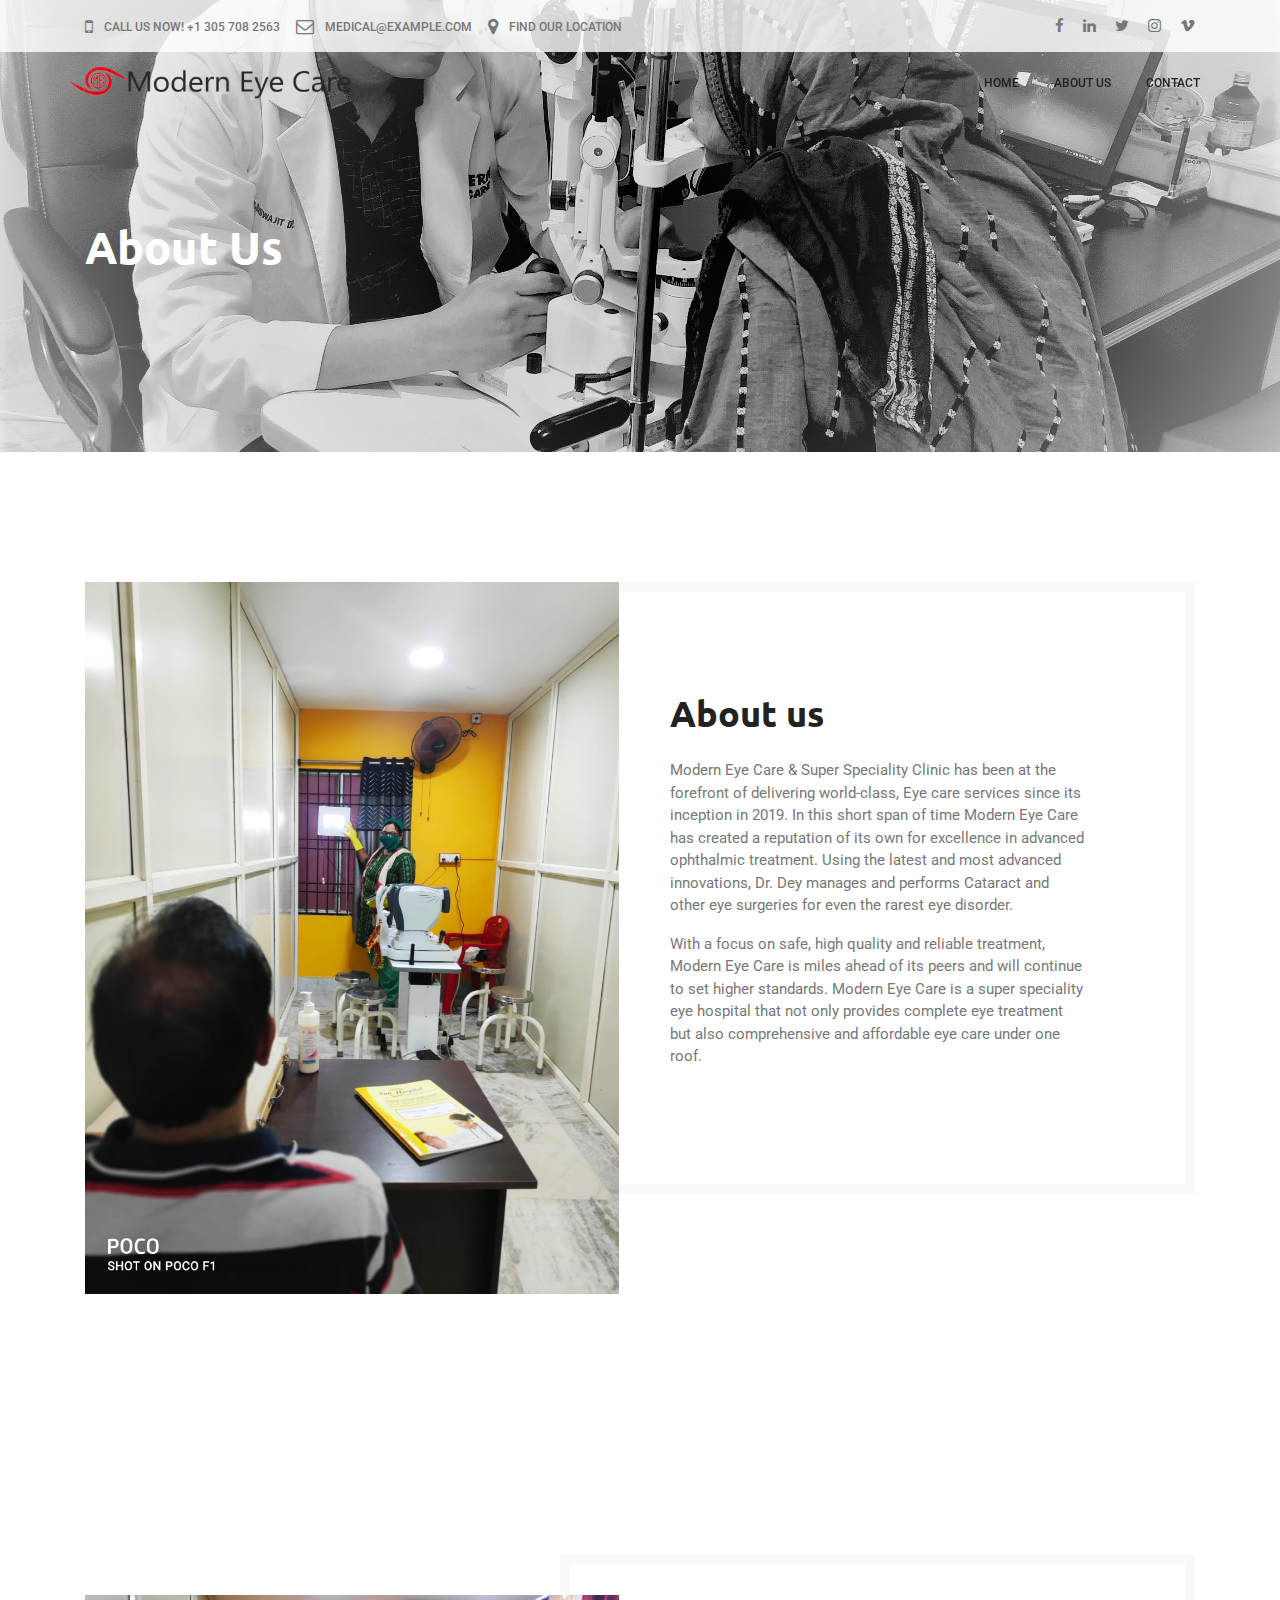
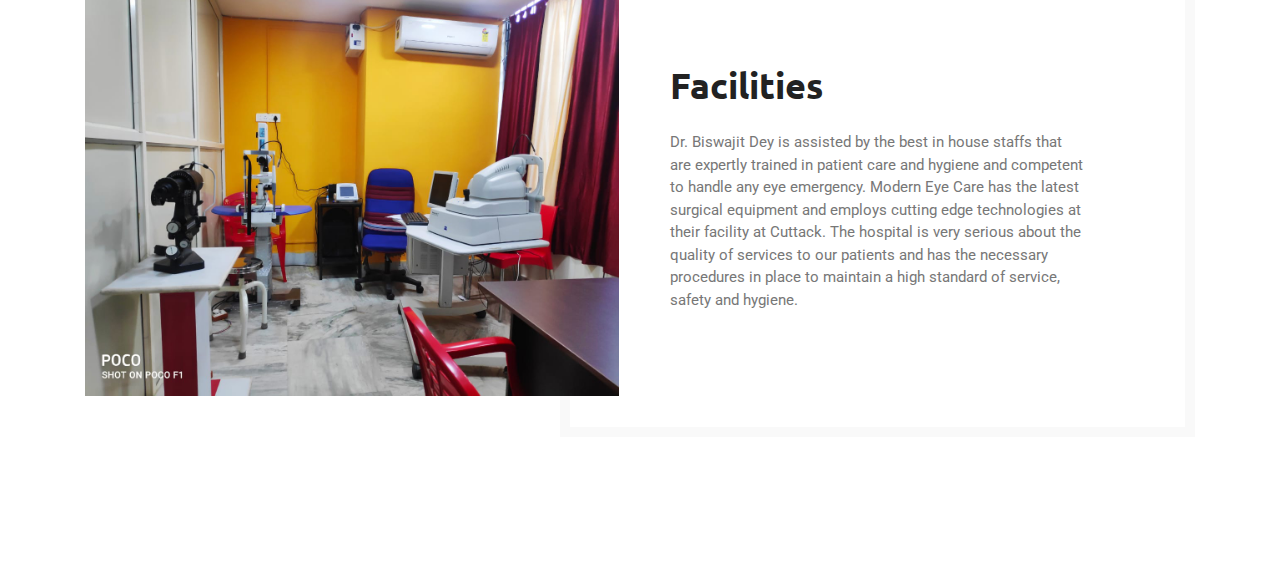
<file: about.html>
<!DOCTYPE html>
<html lang="en">
<head>
    <!-- Required Meta Tags -->
    <meta charset="UTF-8">
    <meta name="viewport" content="width=device-width, initial-scale=1.0">
    <meta http-equiv="X-UA-Compatible" content="ie=edge">

    <!-- Page Title -->
    <title>Modern Eye Care</title>

    <!-- Favicon -->
    <link rel="shortcut icon" href="assets/images/logo/logoFavicon.png" type="image/x-icon">

    <!-- CSS Files -->
    <link rel="stylesheet" href="assets/css/animate-3.7.0.css">
    <link rel="stylesheet" href="assets/css/font-awesome-4.7.0.min.css">
    <link rel="stylesheet" href="assets/css/bootstrap-4.1.3.min.css">
    <link rel="stylesheet" href="assets/css/owl-carousel.min.css">
    <link rel="stylesheet" href="assets/css/jquery.datetimepicker.min.css">
    <link rel="stylesheet" href="assets/css/linearicons.css">
    <link rel="stylesheet" href="assets/css/style.css">
</head>
<body>
    <!-- Preloader Starts -->
    <div class="preloader">
        <div class="spinner"></div>
    </div>
    <!-- Preloader End -->

    <!-- Header Area Starts -->
    <header class="header-area">
        <div class="header-top">
            <div class="container">
                <div class="row">
                    <div class="col-lg-9 d-md-flex">
                        <h6 class="mr-3"><span class="mr-2"><i class="fa fa-mobile"></i></span> call us now! +1 305 708 2563</h6>
                        <h6 class="mr-3"><span class="mr-2"><i class="fa fa-envelope-o"></i></span> medical@example.com</h6>
                        <h6><span class="mr-2"><i class="fa fa-map-marker"></i></span> Find our Location</h6>
                    </div>
                    <div class="col-lg-3">
                        <div class="social-links">
                            <ul>
                                <li><a href="#"><i class="fa fa-facebook"></i></a></li>
                                <li><a href="#"><i class="fa fa-linkedin"></i></a></li>
                                <li><a href="#"><i class="fa fa-twitter"></i></a></li>
                                <li><a href="#"><i class="fa fa-instagram"></i></a></li>
                                <li><a href="#"><i class="fa fa-vimeo"></i></a></li>
                            </ul>
                        </div>
                    </div>
                </div>
            </div>
        </div>
        <div id="header" id="home">
            <div class="container">
                <div class="row align-items-center justify-content-between d-flex">
                <div id="logo">
                  <a href="index.html"><img src="assets/images/logo/logoF.png" alt="" title="" width="282" height="42"/></a>
                </div>
                <nav id="nav-menu-container">
                    <ul class="nav-menu">
                        <li class="menu-active"><a href="index.html">Home</a></li>
                        <!-- <li><a href="departments.html">departments</a></li> -->
                        <!-- <li><a href="doctors.html">doctors</a></li> -->
                        <li><a href="about.html">about us</a>

                        </li>
                        <!-- <li class="menu-has-children"><a href="">blog</a> -->
                            <ul>
                                <li><a href="blog-home.html">blog home</a></li>
                                <li><a href="blog-details.html">blog details</a></li>
                            </ul>
                        </li>
                        <li><a href="#contact">Contact</a></li>
                    </ul>
                </nav><!-- #nav-menu-container -->
                </div>
            </div>
        </div>
    </header>
    <!-- Header Area End -->

    <!-- Banner Area Starts -->
    <section class="banner-area other-page">
        <div class="container">
            <div class="row">
                <div class="col-lg-12">
                    <h1 style="color:white">About Us</h1>
                    <!-- <a href="index.html">Home</a> <span>|</span> <a href="about.html">About Us</a> -->
                </div>
            </div>
        </div>
    </section>
    <!-- Banner Area End -->

    <!-- Welcome Area Starts -->
    <section class="welcome-area section-padding">
        <div class="container">
            <div class="row">
                <div class="col-lg-5 align-self-center">
                    <div class="welcome-img">
                        <img src="assets/images/x.jpeg" alt="">
                    </div>
                </div>
                <div class="col-lg-7">
                    <div class="welcome-text mt-5 mt-lg-0">
                        <h2>About us</h2>
                        <p class="pt-3">Modern Eye Care & Super Speciality Clinic has been at the forefront of delivering world-class, Eye care services since its inception in 2019. In this short span of time Modern Eye Care has created a reputation of its own for excellence in advanced ophthalmic treatment. Using the latest and most advanced innovations, Dr. Dey manages and performs Cataract and other eye surgeries for even the rarest eye disorder. </p>
                        <p> With a focus on safe, high quality and reliable treatment, Modern Eye Care is miles ahead of its peers and will continue to set higher standards. Modern Eye Care is a super speciality eye hospital that not only provides complete eye treatment but also comprehensive and affordable eye care under one roof.</p>
                    </div>
                </div>
            </div>
        </div>
    </section>
    <section class="welcome-area section-padding">
        <div class="container">
            <div class="row">
                <div class="col-lg-5 align-self-center">
                    <div class="welcome-img">
                        <img src="assets/images/f.jpeg" alt="">
                    </div>
                </div>
                <div class="col-lg-7">
                    <div class="welcome-text mt-5 mt-lg-0">
                        <h2>Facilities</h2>
                        <p class="pt-3">Dr. Biswajit Dey is assisted by the best in house staffs that are expertly trained in patient care and hygiene and competent to handle any eye emergency. Modern Eye Care has the latest surgical equipment and employs cutting edge technologies at their facility at Cuttack. The hospital is very serious about the quality of services to our patients and has the necessary procedures in place to maintain a high standard of service, safety and hygiene.</p>
                    </div>
                </div>
            </div>
        </div>
    </section>
    <!-- Welcome Area End -->

    <!-- Patient Area Starts -->

    <!-- Patient Area Starts -->

    <!-- Footer Area Starts -->

    <!-- Footer Area End -->


    <!-- Javascript -->
    <script src="assets/js/vendor/jquery-2.2.4.min.js"></script>
	<script src="assets/js/vendor/bootstrap-4.1.3.min.js"></script>
    <script src="assets/js/vendor/wow.min.js"></script>
    <script src="assets/js/vendor/owl-carousel.min.js"></script>
    <script src="assets/js/vendor/jquery.datetimepicker.full.min.js"></script>
    <script src="assets/js/vendor/jquery.nice-select.min.js"></script>
    <script src="assets/js/vendor/superfish.min.js"></script>
    <script src="assets/js/main.js"></script>


</body>
</html>
</file>
<file: assets/css/linearicons.css>
@font-face {
	font-family: 'Linearicons-Free';
	src:url('../fonts/Linearicons-Free.eot?w118d');
	src:url('../fonts/Linearicons-Free.eot?#iefixw118d') format('embedded-opentype'),
		url('../fonts/Linearicons-Free.woff2?w118d') format('woff2'),
		url('../fonts/Linearicons-Free.woff?w118d') format('woff'),
		url('../fonts/Linearicons-Free.ttf?w118d') format('truetype'),
		url('../fonts/Linearicons-Free.svg?w118d#Linearicons-Free') format('svg');
	font-weight: normal;
	font-style: normal;
}

.lnr {
	font-family: 'Linearicons-Free';
	speak: none;
	font-style: normal;
	font-weight: normal;
	font-variant: normal;
	text-transform: none;
	line-height: 1;

	/* Better Font Rendering =========== */
	-webkit-font-smoothing: antialiased;
	-moz-osx-font-smoothing: grayscale;
}

.lnr-home:before {
	content: "\e800";
}
.lnr-apartment:before {
	content: "\e801";
}
.lnr-pencil:before {
	content: "\e802";
}
.lnr-magic-wand:before {
	content: "\e803";
}
.lnr-drop:before {
	content: "\e804";
}
.lnr-lighter:before {
	content: "\e805";
}
.lnr-poop:before {
	content: "\e806";
}
.lnr-sun:before {
	content: "\e807";
}
.lnr-moon:before {
	content: "\e808";
}
.lnr-cloud:before {
	content: "\e809";
}
.lnr-cloud-upload:before {
	content: "\e80a";
}
.lnr-cloud-download:before {
	content: "\e80b";
}
.lnr-cloud-sync:before {
	content: "\e80c";
}
.lnr-cloud-check:before {
	content: "\e80d";
}
.lnr-database:before {
	content: "\e80e";
}
.lnr-lock:before {
	content: "\e80f";
}
.lnr-cog:before {
	content: "\e810";
}
.lnr-trash:before {
	content: "\e811";
}
.lnr-dice:before {
	content: "\e812";
}
.lnr-heart:before {
	content: "\e813";
}
.lnr-star:before {
	content: "\e814";
}
.lnr-star-half:before {
	content: "\e815";
}
.lnr-star-empty:before {
	content: "\e816";
}
.lnr-flag:before {
	content: "\e817";
}
.lnr-envelope:before {
	content: "\e818";
}
.lnr-paperclip:before {
	content: "\e819";
}
.lnr-inbox:before {
	content: "\e81a";
}
.lnr-eye:before {
	content: "\e81b";
}
.lnr-printer:before {
	content: "\e81c";
}
.lnr-file-empty:before {
	content: "\e81d";
}
.lnr-file-add:before {
	content: "\e81e";
}
.lnr-enter:before {
	content: "\e81f";
}
.lnr-exit:before {
	content: "\e820";
}
.lnr-graduation-hat:before {
	content: "\e821";
}
.lnr-license:before {
	content: "\e822";
}
.lnr-music-note:before {
	content: "\e823";
}
.lnr-film-play:before {
	content: "\e824";
}
.lnr-camera-video:before {
	content: "\e825";
}
.lnr-camera:before {
	content: "\e826";
}
.lnr-picture:before {
	content: "\e827";
}
.lnr-book:before {
	content: "\e828";
}
.lnr-bookmark:before {
	content: "\e829";
}
.lnr-user:before {
	content: "\e82a";
}
.lnr-users:before {
	content: "\e82b";
}
.lnr-shirt:before {
	content: "\e82c";
}
.lnr-store:before {
	content: "\e82d";
}
.lnr-cart:before {
	content: "\e82e";
}
.lnr-tag:before {
	content: "\e82f";
}
.lnr-phone-handset:before {
	content: "\e830";
}
.lnr-phone:before {
	content: "\e831";
}
.lnr-pushpin:before {
	content: "\e832";
}
.lnr-map-marker:before {
	content: "\e833";
}
.lnr-map:before {
	content: "\e834";
}
.lnr-location:before {
	content: "\e835";
}
.lnr-calendar-full:before {
	content: "\e836";
}
.lnr-keyboard:before {
	content: "\e837";
}
.lnr-spell-check:before {
	content: "\e838";
}
.lnr-screen:before {
	content: "\e839";
}
.lnr-smartphone:before {
	content: "\e83a";
}
.lnr-tablet:before {
	content: "\e83b";
}
.lnr-laptop:before {
	content: "\e83c";
}
.lnr-laptop-phone:before {
	content: "\e83d";
}
.lnr-power-switch:before {
	content: "\e83e";
}
.lnr-bubble:before {
	content: "\e83f";
}
.lnr-heart-pulse:before {
	content: "\e840";
}
.lnr-construction:before {
	content: "\e841";
}
.lnr-pie-chart:before {
	content: "\e842";
}
.lnr-chart-bars:before {
	content: "\e843";
}
.lnr-gift:before {
	content: "\e844";
}
.lnr-diamond:before {
	content: "\e845";
}
.lnr-linearicons:before {
	content: "\e846";
}
.lnr-dinner:before {
	content: "\e847";
}
.lnr-coffee-cup:before {
	content: "\e848";
}
.lnr-leaf:before {
	content: "\e849";
}
.lnr-paw:before {
	content: "\e84a";
}
.lnr-rocket:before {
	content: "\e84b";
}
.lnr-briefcase:before {
	content: "\e84c";
}
.lnr-bus:before {
	content: "\e84d";
}
.lnr-car:before {
	content: "\e84e";
}
.lnr-train:before {
	content: "\e84f";
}
.lnr-bicycle:before {
	content: "\e850";
}
.lnr-wheelchair:before {
	content: "\e851";
}
.lnr-select:before {
	content: "\e852";
}
.lnr-earth:before {
	content: "\e853";
}
.lnr-smile:before {
	content: "\e854";
}
.lnr-sad:before {
	content: "\e855";
}
.lnr-neutral:before {
	content: "\e856";
}
.lnr-mustache:before {
	content: "\e857";
}
.lnr-alarm:before {
	content: "\e858";
}
.lnr-bullhorn:before {
	content: "\e859";
}
.lnr-volume-high:before {
	content: "\e85a";
}
.lnr-volume-medium:before {
	content: "\e85b";
}
.lnr-volume-low:before {
	content: "\e85c";
}
.lnr-volume:before {
	content: "\e85d";
}
.lnr-mic:before {
	content: "\e85e";
}
.lnr-hourglass:before {
	content: "\e85f";
}
.lnr-undo:before {
	content: "\e860";
}
.lnr-redo:before {
	content: "\e861";
}
.lnr-sync:before {
	content: "\e862";
}
.lnr-history:before {
	content: "\e863";
}
.lnr-clock:before {
	content: "\e864";
}
.lnr-download:before {
	content: "\e865";
}
.lnr-upload:before {
	content: "\e866";
}
.lnr-enter-down:before {
	content: "\e867";
}
.lnr-exit-up:before {
	content: "\e868";
}
.lnr-bug:before {
	content: "\e869";
}
.lnr-code:before {
	content: "\e86a";
}
.lnr-link:before {
	content: "\e86b";
}
.lnr-unlink:before {
	content: "\e86c";
}
.lnr-thumbs-up:before {
	content: "\e86d";
}
.lnr-thumbs-down:before {
	content: "\e86e";
}
.lnr-magnifier:before {
	content: "\e86f";
}
.lnr-cross:before {
	content: "\e870";
}
.lnr-menu:before {
	content: "\e871";
}
.lnr-list:before {
	content: "\e872";
}
.lnr-chevron-up:before {
	content: "\e873";
}
.lnr-chevron-down:before {
	content: "\e874";
}
.lnr-chevron-left:before {
	content: "\e875";
}
.lnr-chevron-right:before {
	content: "\e876";
}
.lnr-arrow-up:before {
	content: "\e877";
}
.lnr-arrow-down:before {
	content: "\e878";
}
.lnr-arrow-left:before {
	content: "\e879";
}
.lnr-arrow-right:before {
	content: "\e87a";
}
.lnr-move:before {
	content: "\e87b";
}
.lnr-warning:before {
	content: "\e87c";
}
.lnr-question-circle:before {
	content: "\e87d";
}
.lnr-menu-circle:before {
	content: "\e87e";
}
.lnr-checkmark-circle:before {
	content: "\e87f";
}
.lnr-cross-circle:before {
	content: "\e880";
}
.lnr-plus-circle:before {
	content: "\e881";
}
.lnr-circle-minus:before {
	content: "\e882";
}
.lnr-arrow-up-circle:before {
	content: "\e883";
}
.lnr-arrow-down-circle:before {
	content: "\e884";
}
.lnr-arrow-left-circle:before {
	content: "\e885";
}
.lnr-arrow-right-circle:before {
	content: "\e886";
}
.lnr-chevron-up-circle:before {
	content: "\e887";
}
.lnr-chevron-down-circle:before {
	content: "\e888";
}
.lnr-chevron-left-circle:before {
	content: "\e889";
}
.lnr-chevron-right-circle:before {
	content: "\e88a";
}
.lnr-crop:before {
	content: "\e88b";
}
.lnr-frame-expand:before {
	content: "\e88c";
}
.lnr-frame-contract:before {
	content: "\e88d";
}
.lnr-layers:before {
	content: "\e88e";
}
.lnr-funnel:before {
	content: "\e88f";
}
.lnr-text-format:before {
	content: "\e890";
}
.lnr-text-format-remove:before {
	content: "\e891";
}
.lnr-text-size:before {
	content: "\e892";
}
.lnr-bold:before {
	content: "\e893";
}
.lnr-italic:before {
	content: "\e894";
}
.lnr-underline:before {
	content: "\e895";
}
.lnr-strikethrough:before {
	content: "\e896";
}
.lnr-highlight:before {
	content: "\e897";
}
.lnr-text-align-left:before {
	content: "\e898";
}
.lnr-text-align-center:before {
	content: "\e899";
}
.lnr-text-align-right:before {
	content: "\e89a";
}
.lnr-text-align-justify:before {
	content: "\e89b";
}
.lnr-line-spacing:before {
	content: "\e89c";
}
.lnr-indent-increase:before {
	content: "\e89d";
}
.lnr-indent-decrease:before {
	content: "\e89e";
}
.lnr-pilcrow:before {
	content: "\e89f";
}
.lnr-direction-ltr:before {
	content: "\e8a0";
}
.lnr-direction-rtl:before {
	content: "\e8a1";
}
.lnr-page-break:before {
	content: "\e8a2";
}
.lnr-sort-alpha-asc:before {
	content: "\e8a3";
}
.lnr-sort-amount-asc:before {
	content: "\e8a4";
}
.lnr-hand:before {
	content: "\e8a5";
}
.lnr-pointer-up:before {
	content: "\e8a6";
}
.lnr-pointer-right:before {
	content: "\e8a7";
}
.lnr-pointer-down:before {
	content: "\e8a8";
}
.lnr-pointer-left:before {
	content: "\e8a9";
}
</file>
<file: assets/css/style.css>
@import url("https://fonts.googleapis.com/css?family=Roboto:300,400,500,700,900");

@import url("https://fonts.googleapis.com/css?family=Ubuntu:400,500,700");

body {
  color: #777;
  font-family: "Roboto",sans-serif;
  font-size: 15px;
  font-weight: 400;
}

h1 {
  color: #222;
  font-family: "Ubuntu",sans-serif;
  font-size: 45px !important;
  font-weight: 700;
}

h2 {
  color: #222;
  font-family: "Ubuntu",sans-serif;
  font-size: 36px !important;
  font-weight: 700;
}

h3 {
  color: #222;
  font-family: "Ubuntu",sans-serif;
  font-size: 18px !important;
  font-weight: 700;
  text-transform: uppercase;
}

h4 {
  color: #222;
  font-family: "Ubuntu",sans-serif;
  font-size: 16px !important;
  font-weight: 400;
}

h5 {
  color: #777;
  font-family: "Roboto",sans-serif;
  text-transform: capitalize;
  font-size: 14px !important;
  font-weight: 400;
}

h6 {
  color: #777;
  font-size: 12px !important;
  font-family: "Roboto",sans-serif;
  text-transform: uppercase;
  font-weight: 500;
}

ul {
  margin: 0;
  padding: 0;
  list-style: none;
}

a:hover,a:focus {
  text-decoration: none;
}

input:focus,textarea:focus {
  outline: none;
}

.spinner {
  width: 40px;
  height: 40px;
  margin: 100px auto;
  background-color: #244cfd;
  border-radius: 100%;
  -webkit-animation: sk-scaleout 1.0s infinite ease-in-out;
  animation: sk-scaleout 1.0s infinite ease-in-out;
}

@-webkit-keyframes sk-scaleout {
  0% {
    -webkit-transform: scale(0);
  }

  100% {
    -webkit-transform: scale(1);
    opacity: 0;
  }
}

@keyframes sk-scaleout {
  0% {
    -webkit-transform: scale(0);
    transform: scale(0);
  }

  100% {
    -webkit-transform: scale(1);
    transform: scale(1);
    opacity: 0;
  }
}

.preloader {
  position: fixed;
  top: 0;
  left: 0;
  width: 100%;
  height: 100%;
  background: #fff;
  z-index: 5;
}

.preloader .spinner {
  position: absolute;
  top: 50%;
  left: 50%;
  margin: 0;
  -webkit-transform: translate(-50%, -50%);
  -moz-transform: translate(-50%, -50%);
  -ms-transform: translate(-50%, -50%);
  -o-transform: translate(-50%, -50%);
  transform: translate(-50%, -50%);
}

.nav-menu,.nav-menu * {
  margin: 0;
  padding: 0;
  list-style: none;
}

.nav-menu ul {
  position: absolute;
  display: none;
  top: 100%;
  left: 0;
  z-index: 99;
}

.nav-menu li {
  position: relative;
  white-space: nowrap;
}

.nav-menu>li {
  float: left;
}

.nav-menu li:hover>ul,.nav-menu li.sfHover>ul {
  display: block;
}

.nav-menu ul ul {
  top: 0;
  left: 100%;
}

.nav-menu ul li {
  min-width: 180px;
  text-align: left;
}

.menu-has-children ul li a {
  padding: 4px 10px !important;
  text-transform: uppercase !important;
}

.sf-arrows .sf-with-ul {
  padding-right: 30px;
}

.sf-arrows .sf-with-ul:after {
  content: "\f107";
  position: absolute;
  right: 15px;
  font-family: FontAwesome;
  font-style: normal;
  font-weight: normal;
}

.sf-arrows ul .sf-with-ul:after {
  content: "\f105";
}

#nav-menu-container {
  margin: 0;
}

@media (max-width: 960px) {
  #nav-menu-container {
    display: none;
  }
}

.nav-menu a {
  padding: 7px 10px;
  text-decoration: none;
  display: inline-block;
  color: #222;
  font-weight: 500;
  font-size: 12px;
  text-transform: uppercase;
  outline: none;
}

.nav-menu>li {
  margin-left: 15px;
}

.nav-menu ul {
  margin: 14px 0 0 0;
  padding: 10px;
  box-shadow: 0px 0px 30px rgba(127,137,161,0.25);
  background: #fff;
}

.nav-menu ul li {
  transition: 0.3s;
}

.nav-menu ul li a {
  padding: 10px;
  color: #333;
  transition: 0.3s;
  display: block;
  font-size: 12px;
  text-transform: none;
}

.nav-menu ul li:hover>a {
  color: #244cfd;
}

.nav-menu ul ul {
  margin: 0;
}

#mobile-nav-toggle {
  position: fixed;
  right: 15px;
  z-index: 999;
  top: 16px;
  border: 0;
  background: none;
  font-size: 24px;
  display: none;
  transition: all 0.4s;
  outline: none;
  cursor: pointer;
}

#mobile-nav-toggle i {
  color: #244cfd;
  font-weight: 900;
}

@media (max-width: 960px) {
  #mobile-nav-toggle {
    display: inline;
  }

  #nav-menu-container {
    display: none;
  }
}

#mobile-nav {
  position: fixed;
  top: 0;
  padding-top: 18px;
  bottom: 0;
  z-index: 998;
  background: rgba(0,0,0,0.8);
  left: -260px;
  width: 260px;
  overflow-y: auto;
  transition: 0.4s;
}

#mobile-nav ul {
  padding: 0;
  margin: 0;
  list-style: none;
}

#mobile-nav ul li {
  position: relative;
}

#mobile-nav ul li a {
  color: #fff;
  font-size: 13px;
  text-transform: uppercase;
  overflow: hidden;
  padding: 10px 22px 10px 15px;
  position: relative;
  text-decoration: none;
  width: 100%;
  display: block;
  outline: none;
  font-weight: 700;
}

#mobile-nav ul li a:hover {
  color: #fff;
}

#mobile-nav ul li li {
  padding-left: 30px;
}

#mobile-nav ul .menu-has-children i {
  position: absolute;
  right: 0;
  z-index: 99;
  padding: 15px;
  cursor: pointer;
  color: #fff;
}

#mobile-nav ul .menu-has-children i.fa-chevron-up {
  color: #244cfd;
}

#mobile-nav ul .menu-has-children li a {
  text-transform: capitalize;
}

#mobile-nav ul .menu-item-active {
  color: #244cfd;
}

#mobile-body-overly {
  width: 100%;
  height: 100%;
  z-index: 997;
  top: 0;
  left: 0;
  position: fixed;
  background: rgba(0,0,0,0.7);
  display: none;
}

body.mobile-nav-active {
  overflow: hidden;
}

body.mobile-nav-active #mobile-nav {
  left: 0;
}

body.mobile-nav-active #mobile-nav-toggle {
  color: #fff;
}

.header-top {
  padding: 10px 0;
  background: rgba(255,255,255,0.8);
  position: absolute;
  top: 0;
  left: 0;
  width: 100%;
  z-index: 1;
}

.header-top h6 {
  margin-top: 6px;
}

.header-top h6 i {
  font-size: 18px;
  position: relative;
  top: 2px;
}

@media (min-width: 768px) and (max-width: 991.98px) {
  .header-top {
    display: none;
  }
}

@media (min-width: 576px) and (max-width: 767.98px) {
  .header-top {
    display: none;
  }
}

@media (max-width: 575.98px) {
  .header-top {
    display: none;
  }
}

.header-top .social-links ul {
  float: right;
  margin-top: 5px;
}

.header-top .social-links ul li {
  display: inline;
  margin-left: 15px;
}

.header-top .social-links ul li a {
  color: #777;
  -webkit-transition: all .3s ease-in-out;
  -moz-transition: all .3s ease-in-out;
  -o-transition: all .3s ease-in-out;
  transition: all 0.3s ease-in-out;
}

.header-top .social-links ul li a:hover {
  color: #244cfd;
}

#header {
  padding: 14px 0;
  position: fixed;
  left: 0;
  top: 48px;
  right: 0;
  transition: all 0.5s;
  z-index: 997;
}

@media (min-width: 768px) and (max-width: 991.98px) {
  #header {
    top: 0;
  }
}

@media (min-width: 576px) and (max-width: 767.98px) {
  #header {
    top: 0;
  }
}

@media (max-width: 575.98px) {
  #header {
    top: 0;
  }
}

#header.header-scrolled {
  background: #f9f9fd;
  transition: all 0.5s;
  top: 0;
}

@media (max-width: 673px) {
  #logo {
    margin-left: 20px;
  }
}

#header #logo h1 {
  font-size: 34px;
  margin: 0;
  padding: 0;
  line-height: 1;
  font-weight: 700;
  letter-spacing: 3px;
}

#header #logo h1 a,#header #logo h1 a:hover {
  color: #fff;
  padding-left: 10px;
  border-left: 4px solid #244cfd;
}

#header #logo img {
  padding: 0;
  margin: 0;
}

@media (max-width: 768px) {
  #header #logo h1 {
    font-size: 28px;
  }

  #header #logo img {
    max-height: 40px;
  }
}

.banner-area {
  padding: 400px 0 350px;
  background-color: #b0b0b0;
  background-image: url("../images/b.jpg");
  background-repeat: no-repeat;
  background-position: center;
  background-size: cover;
  position: relative;
}

@media (min-width: 768px) and (max-width: 991.98px) {
  .banner-area {
    padding: 280px 0;
  }
}

@media (min-width: 576px) and (max-width: 767.98px) {
  .banner-area {
    padding: 250px 0;
  }
}

@media (max-width: 575.98px) {
  .banner-area {
    padding: 200px 0;
  }
}

.single-feature {
  background: #f9f9fd;
  -webkit-border-radius: 5px;
  -moz-border-radius: 5px;
  -ms-border-radius: 5px;
  -o-border-radius: 5px;
  border-radius: 5px;
  -webkit-transition: .5s;
  -moz-transition: .5s;
  -o-transition: .5s;
  transition: .5s;
}

.single-feature img {
  margin-bottom: 40px;
}

.single-feature:hover {
  background: #fff;
  -webkit-box-shadow: 0 5px 20px rgba(0,0,0,0.1);
  -moz-box-shadow: 0 5px 20px rgba(0,0,0,0.1);
  box-shadow: 0 5px 20px rgba(0,0,0,0.1);
}

.welcome-img img {
  width: 120%;
  position: relative;
  z-index: 1;
}

@media (min-width: 768px) and (max-width: 991.98px) {
  .welcome-img img {
    width: 100%;
  }
}

@media (min-width: 576px) and (max-width: 767.98px) {
  .welcome-img img {
    width: 100%;
  }
}

@media (max-width: 575.98px) {
  .welcome-img img {
    width: 100%;
  }
}

.welcome-text {
  padding: 100px;
  border: 10px solid #f9f9f9;
}

@media (min-width: 576px) and (max-width: 767.98px) {
  .welcome-text {
    padding: 50px;
  }
}

@media (max-width: 575.98px) {
  .welcome-text {
    padding: 40px 20px;
  }
}

.department-area {
  background: #f9f9fd;
}

.department-area .single-slide {
  margin: 0 5% 20px;
}

.department-area .single-slide:hover .item-padding {
  -webkit-box-shadow: 0 5px 20px rgba(0,0,0,0.1);
  -moz-box-shadow: 0 5px 20px rgba(0,0,0,0.1);
  box-shadow: 0 5px 20px rgba(0,0,0,0.1);
}

.department-area .single-slide:hover .slide-img .hover-state {
  filter: progid:DXImageTransform.Microsoft.Alpha(Opacity=100);
  opacity: 1;
  visibility: visible;
}

.department-area .single-slide .item-padding {
  background: #fff;
  padding: 40px;
  -webkit-transition: .5s;
  -moz-transition: .5s;
  -o-transition: .5s;
  transition: .5s;
}

@media (max-width: 575.98px) {
  .department-area .single-slide .item-padding {
    padding: 40px 20px;
  }
}

.department-area .single-slide .slide-img {
  position: relative;
  -webkit-border-radius: 5px;
  -moz-border-radius: 5px;
  -ms-border-radius: 5px;
  -o-border-radius: 5px;
  border-radius: 5px;
  overflow: hidden;
}

.department-area .single-slide .slide-img .hover-state {
  position: absolute;
  top: 0;
  left: 0;
  width: 100%;
  height: 100%;
  background: rgba(1,2,14,0.4);
  -webkit-transition: .5s;
  -moz-transition: .5s;
  -o-transition: .5s;
  transition: .5s;
  filter: progid:DXImageTransform.Microsoft.Alpha(Opacity=0);
  opacity: 0;
  visibility: hidden;
}

.department-area .single-slide .slide-img .hover-state i {
  color: #fff;
  font-size: 50px;
  position: absolute;
  top: 50%;
  left: 50%;
  -webkit-transform: translate(-50%, -50%);
  -moz-transform: translate(-50%, -50%);
  -ms-transform: translate(-50%, -50%);
  -o-transform: translate(-50%, -50%);
  transform: translate(-50%, -50%);
}

.department-slider.owl-carousel .owl-nav {
  display: none;
}

.department-slider.owl-carousel .owl-dots {
  display: block;
  position: absolute;
  bottom: -70px;
  left: 50%;
  -webkit-transform: translate(-50%, 0);
  -moz-transform: translate(-50%, 0);
  -ms-transform: translate(-50%, 0);
  -o-transform: translate(-50%, 0);
  transform: translate(-50%, 0);
}

.department-slider.owl-carousel .owl-dots .owl-dot {
  width: 15px;
  height: 4px;
  background: #c6d0d4;
  -webkit-border-radius: 5px;
  -moz-border-radius: 5px;
  -ms-border-radius: 5px;
  -o-border-radius: 5px;
  border-radius: 5px;
  margin: 0 7px;
}

.department-slider.owl-carousel .owl-dots .owl-dot.active {
  background: #244cfd;
}

.patient-area .single-patient {
  background: #f9f9fd;
  padding: 40px 80px 20px 40px;
  -webkit-transition: .5s;
  -moz-transition: .5s;
  -o-transition: .5s;
  transition: .5s;
  margin-top: 90px;
}

.patient-area .single-patient:hover {
  background: #fff;
  -webkit-box-shadow: 0 5px 20px rgba(0,0,0,0.1);
  -moz-box-shadow: 0 5px 20px rgba(0,0,0,0.1);
  box-shadow: 0 5px 20px rgba(0,0,0,0.1);
}

.patient-area .single-patient img {
  margin-bottom: 24px;
  width: 100px;
  height: 100px;
  -webkit-border-radius: 50%;
  -moz-border-radius: 50%;
  -ms-border-radius: 50%;
  -o-border-radius: 50%;
  border-radius: 50%;
  margin-top: -90px;
}

.patient-area .appointment-form {
  padding: 80px;
  background-image: url("../images/patient.jpg");
  background-repeat: no-repeat;
  background-position: center;
  background-size: cover;
  position: relative;
  z-index: 1;
}

@media (min-width: 992px) and (max-width: 1199.98px) {
  .patient-area .appointment-form {
    padding: 80px 40px;
  }
}

@media (max-width: 575.98px) {
  .patient-area .appointment-form {
    padding: 40px 20px;
  }
}

.patient-area .appointment-form:before {
  content: '';
  position: absolute;
  top: -5%;
  right: -30%;
  width: 60%;
  height: 110%;
  border: 10px solid #f9f9f9;
  z-index: -1;
}

@media (min-width: 992px) and (max-width: 1199.98px) {
  .patient-area .appointment-form:before {
    right: -20%;
  }
}

@media (min-width: 768px) and (max-width: 991.98px) {
  .patient-area .appointment-form:before {
    position: inherit;
  }
}

@media (min-width: 576px) and (max-width: 767.98px) {
  .patient-area .appointment-form:before {
    position: inherit;
  }
}

@media (max-width: 575.98px) {
  .patient-area .appointment-form:before {
    position: inherit;
  }
}

.patient-area .appointment-form:after {
  content: '';
  position: absolute;
  top: 0;
  left: 0;
  width: 100%;
  height: 100%;
  background-image: linear-gradient(to top right, rgba(21,228,253,0.9), rgba(36,76,253,0.9));
  z-index: -1;
}

.patient-area .appointment-form h3 {
  font-size: 24px !important;
  color: #fff !important;
}

.specialist-area {
  background: #f9f9fd;
}

.specialist-area .single-doctor:hover .content-area {
  -webkit-box-shadow: 0 5px 20px rgba(0,0,0,0.1);
  -moz-box-shadow: 0 5px 20px rgba(0,0,0,0.1);
  box-shadow: 0 5px 20px rgba(0,0,0,0.1);
}

.specialist-area .single-doctor:hover .doctor-name {
  background: linear-gradient(to right, #244cfd, #15e4fd);
}

.specialist-area .single-doctor:hover .doctor-name h3,.specialist-area .single-doctor:hover .doctor-name h6 {
  color: #fff;
}

@media (min-width: 768px) and (max-width: 991.98px) {
  .specialist-area img {
    width: 100%;
  }
}

@media (max-width: 575.98px) {
  .specialist-area img {
    width: 100%;
  }
}

.specialist-area .content-area {
  -webkit-box-shadow: 0 0 5px rgba(0,0,0,0.1);
  -moz-box-shadow: 0 0 5px rgba(0,0,0,0.1);
  box-shadow: 0 0 5px rgba(0,0,0,0.1);
  -webkit-transition: .5s;
  -moz-transition: .5s;
  -o-transition: .5s;
  transition: .5s;
}

.specialist-area .doctor-name {
  padding: 20px;
  background: #f9f9fd;
  -webkit-transition: .5s;
  -moz-transition: .5s;
  -o-transition: .5s;
  transition: .5s;
}

.specialist-area .doctor-text {
  background: #fff;
  padding: 20px;
}

.specialist-area .doctor-icon li {
  display: inline;
  margin: 0 7px;
}

.specialist-area .doctor-icon li a {
  color: #777;
  -webkit-transition: .3s;
  -moz-transition: .3s;
  -o-transition: .3s;
  transition: .3s;
}

.specialist-area .doctor-icon li a:hover {
  color: #244cfd;
}

.hotline-area {
  color: #fff;
  background-image: url("../images/hotline-bg.jpg");
  background-repeat: no-repeat;
  background-position: center;
  background-size: cover;
  position: relative;
  z-index: 1;
}

.hotline-area:after {
  content: '';
  position: absolute;
  top: 0;
  left: 0;
  width: 100%;
  height: 100%;
  background-image: linear-gradient(to top right, rgba(36,76,253,0.9), rgba(21,228,253,0.9));
  z-index: -1;
}

.hotline-area h2 {
  color: #fff;
}

.hotline-area span {
  font-size: 56px;
  font-family: "Roboto",sans-serif;
  font-weight: 900;
}

@media (min-width: 576px) and (max-width: 767.98px) {
  .hotline-area span {
    font-size: 45px;
  }
}

@media (max-width: 575.98px) {
  .hotline-area span {
    font-size: 45px;
  }
}

.news-area .news-date {
  color: #fff;
  background: #244cfd;
  padding: 12px 30px;
  display: inline-block;
  position: relative;
  top: -25px;
  left: 30px;
}

.news-area h3 a {
  color: #222;
  -webkit-transition: .3s;
  -moz-transition: .3s;
  -o-transition: .3s;
  transition: .3s;
}

@media (min-width: 576px) and (max-width: 767.98px) {
  .news-area img {
    width: 100%;
  }
}

.news-area .single-news:hover h3 a {
  color: #244cfd;
}

.footer-area {
  color: #fff;
  background: #12151f;
}

.footer-area h3 {
  color: #fff;
}

.footer-area a {
  color: #fff;
  text-transform: capitalize;
  -webkit-transition: .3s;
  -moz-transition: .3s;
  -o-transition: .3s;
  transition: .3s;
}

.footer-area a:hover {
  color: #244cfd;
}

.footer-area input {
  display: inline-block;
  margin: auto;
  width: 250px;
  border: none;
  -webkit-border-radius: 3px;
  -moz-border-radius: 3px;
  -ms-border-radius: 3px;
  -o-border-radius: 3px;
  border-radius: 3px;
  padding: 10px 20px;
}

@media (min-width: 576px) and (max-width: 767.98px) {
  .footer-area input {
    width: 250px;
  }
}

@media (max-width: 575.98px) {
  .footer-area input {
    width: 100%;
  }
}

.footer-area .template-btn {
  margin-left: 10px;
  border: none;
  width: 170px;
}

@media (max-width: 575.98px) {
  .footer-area .template-btn {
    margin-left: 0;
    margin-top: 30px;
  }
}

.footer-area img {
  width: 55px;
  height: 55px;
  margin-right: 5px;
  margin-bottom: 10px;
}

.footer-copyright {
  margin-top: 70px;
}

.footer-copyright .color {
  color: #244cfd;
}

.footer-copyright ul {
  float: right;
}

@media (min-width: 576px) and (max-width: 767.98px) {
  .footer-copyright ul {
    float: left;
    margin-top: 30px;
  }
}

@media (max-width: 575.98px) {
  .footer-copyright ul {
    float: left;
    margin-top: 30px;
  }
}

.footer-copyright ul li {
  display: inline;
  margin-left: 10px;
}

.footer-copyright ul li i {
  display: inline-block;
  padding: 10px;
  color: #777;
  background: #fff;
  height: 40px;
  width: 40px;
  text-align: center;
  line-height: 20px;
  -webkit-transition: all .3s ease-in-out;
  -moz-transition: all .3s ease-in-out;
  -o-transition: all .3s ease-in-out;
  transition: all 0.3s ease-in-out;
}

.footer-copyright ul li i:hover {
  color: #fff;
  background: linear-gradient(to right, #244cfd, #15e4fd);
}

.banner-area.other-page {
  padding: 220px 0 170px;
}

@media (min-width: 576px) and (max-width: 767.98px) {
  .banner-area.other-page {
    padding: 250px 0 100px;
  }
}

@media (max-width: 575.98px) {
  .banner-area.other-page {
    padding: 250px 0 100px;
  }
}

.banner-area.other-page a {
  color: #777;
  -webkit-transition: .3s;
  -moz-transition: .3s;
  -o-transition: .3s;
  transition: .3s;
}

.banner-area.other-page a:hover {
  color: #244cfd;
}

.blog_categorie_area {
  padding-top: 80px;
  padding-bottom: 80px;
}

.categories_post {
  position: relative;
  text-align: center;
  cursor: pointer;
}

.categories_post img {
  max-width: 100%;
}

@media (min-width: 576px) and (max-width: 767.98px) {
  .categories_post img {
    width: 100%;
  }
}

.categories_post .categories_details {
  position: absolute;
  top: 20px;
  left: 20px;
  right: 20px;
  bottom: 20px;
  background: rgba(1,2,14,0.4);
  color: #fff;
  transition: all 0.3s linear;
  display: flex;
  align-items: center;
  justify-content: center;
}

.categories_post .categories_details h5 {
  margin-bottom: 0px;
  font-size: 18px;
  line-height: 26px;
  text-transform: uppercase;
  color: #fff;
  position: relative;
}

.categories_post .categories_details p {
  font-weight: 300;
  font-size: 14px;
  line-height: 26px;
  margin-bottom: 0px;
}

.categories_post .categories_details .border_line {
  margin: 10px 0px;
  background: #fff;
  width: 100%;
  height: 1px;
}

.categories_post:hover .categories_details {
  background: rgba(36,76,253,0.7);
}

.blog_item {
  margin-bottom: 40px;
}

.blog_info {
  padding-top: 30px;
}

.blog_info .post_tag {
  padding-bottom: 20px;
}

.blog_info .post_tag a {
  font: 300 14px/21px;
  color: #222;
}

.blog_info .post_tag a:hover {
  color: #244cfd;
}

.blog_info .post_tag a.active {
  color: #244cfd;
}

.blog_info .blog_meta li a {
  font: 300 14px/20px;
  color: #777777;
  vertical-align: middle;
  padding-bottom: 12px;
  display: inline-block;
}

.blog_info .blog_meta li a i {
  color: #222;
  font-size: 16px;
  font-weight: 600;
  padding-left: 15px;
  line-height: 20px;
  vertical-align: middle;
}

.blog_info .blog_meta li a:hover {
  color: #244cfd;
}

.blog_post img {
  max-width: 100%;
}

.blog_details {
  padding-top: 20px;
}

.blog_details h4 {
  font-size: 24px;
  line-height: 36px;
  color: #222;
  font-weight: 600;
  transition: all 0.3s linear;
}

.blog_details h4:hover {
  color: #244cfd;
}

.blog_details p {
  margin-bottom: 26px;
}

.blog_details .template-btn {
  color: #222 !important;
  padding: 10px 24px !important;
  background: #f9f9fd;
}

.blog_details .template-btn:hover {
  color: #fff !important;
  background: linear-gradient(to right, #244cfd, #15e4fd);
}

.blog_right_sidebar {
  border: 1px solid #f9f9f9;
  background: #f9f9fd;
  padding: 30px;
}

.blog_right_sidebar .widget_title {
  font-size: 18px;
  line-height: 25px;
  background: linear-gradient(to right, #244cfd, #15e4fd);
  text-align: center;
  color: #fff;
  padding: 8px 0px;
  margin-bottom: 30px;
}

.blog_right_sidebar .search_widget .input-group .form-control {
  font-size: 14px;
  line-height: 29px;
  border: 0px;
  width: 100%;
  font-weight: 300;
  color: #fff;
  padding-left: 20px;
  border-radius: 45px;
  z-index: 0;
  background: linear-gradient(to right, #244cfd, #15e4fd);
}

.blog_right_sidebar .search_widget .input-group .form-control:focus {
  box-shadow: none;
}

.blog_right_sidebar .search_widget .input-group .btn-default {
  position: absolute;
  right: 20px;
  background: transparent;
  border: 0px;
  box-shadow: none;
  font-size: 14px;
  color: #fff;
  padding: 0px;
  top: 50%;
  transform: translateY(-50%);
  z-index: 1;
}

.blog_right_sidebar .author_widget {
  text-align: center;
}

.blog_right_sidebar .author_widget h5 {
  font-size: 18px;
  line-height: 20px;
  margin-bottom: 5px;
  margin-top: 30px;
}

.blog_right_sidebar .author_widget p {
  margin-bottom: 0px;
}

.blog_right_sidebar .author_widget .social_icon {
  padding: 7px 0px 15px;
}

.blog_right_sidebar .author_widget .social_icon a {
  font-size: 14px;
  color: #222;
  transition: all 0.2s linear;
}

.blog_right_sidebar .author_widget .social_icon a+a {
  margin-left: 20px;
}

.blog_right_sidebar .author_widget .social_icon a:hover {
  color: #244cfd;
}

.blog_right_sidebar .popular_post_widget .post_item .media-body {
  justify-content: center;
  align-self: center;
  padding-left: 20px;
}

.blog_right_sidebar .popular_post_widget .post_item .media-body h5 {
  font-size: 14px;
  line-height: 20px;
  margin-bottom: 4px;
  transition: all 0.3s linear;
}

.blog_right_sidebar .popular_post_widget .post_item .media-body h5:hover {
  color: #244cfd;
}

.blog_right_sidebar .popular_post_widget .post_item .media-body p {
  font-size: 12px;
  line-height: 21px;
  margin-bottom: 0px;
}

.blog_right_sidebar .popular_post_widget .post_item+.post_item {
  margin-top: 20px;
}

.blog_right_sidebar .post_category_widget .cat-list li {
  border-bottom: 2px dotted #eee;
  transition: all 0.3s ease 0s;
  padding-bottom: 12px;
}

.blog_right_sidebar .post_category_widget .cat-list li a {
  font-size: 14px;
  line-height: 20px;
  color: #777;
}

.blog_right_sidebar .post_category_widget .cat-list li a p {
  margin-bottom: 0px;
}

.blog_right_sidebar .post_category_widget .cat-list li+li {
  padding-top: 15px;
}

.blog_right_sidebar .post_category_widget .cat-list li:hover {
  border-color: #244cfd;
}

.blog_right_sidebar .post_category_widget .cat-list li:hover a {
  color: #244cfd;
}

.blog_right_sidebar .newsletter_widget {
  text-align: center;
}

.blog_right_sidebar .newsletter_widget .form-group {
  margin-bottom: 8px;
}

.blog_right_sidebar .newsletter_widget .input-group-prepend {
  margin-right: -1px;
}

.blog_right_sidebar .newsletter_widget .input-group-text {
  background: #fff;
  border-radius: 0px;
  vertical-align: top;
  font-size: 12px;
  line-height: 36px;
  padding: 0px 0px 0px 15px;
  border: 1px solid #eeeeee;
  border-right: 0px;
}

.blog_right_sidebar .newsletter_widget .form-control {
  font-size: 12px;
  line-height: 24px;
  color: #cccccc;
  border: 1px solid #eeeeee;
  border-left: 0px;
  border-radius: 0px;
}

.blog_right_sidebar .newsletter_widget .form-control:focus {
  outline: none;
  box-shadow: none;
}

.blog_right_sidebar .newsletter_widget .bbtns {
  color: #fff;
  background: linear-gradient(to right, #244cfd, #15e4fd);
  font-size: 12px;
  line-height: 38px;
  display: inline-block;
  font-weight: 500;
  padding: 0px 24px 0px 24px;
  border-radius: 0;
}

.blog_right_sidebar .newsletter_widget .text-bottom {
  font-size: 12px;
}

.blog_right_sidebar .tag_cloud_widget ul li {
  display: inline-block;
}

.blog_right_sidebar .tag_cloud_widget ul li a {
  color: #222;
  display: inline-block;
  border: 1px solid #eee;
  background: #fff;
  padding: 5px 13px;
  margin-bottom: 8px;
  transition: all 0.3s ease 0s;
  font-size: 12px;
}

.blog_right_sidebar .tag_cloud_widget ul li a:hover {
  background: linear-gradient(to right, #244cfd, #15e4fd);
  color: #fff;
}

.blog_right_sidebar .br {
  width: 100%;
  height: 1px;
  background: #eee;
  margin: 30px 0px;
}

.blog-pagination {
  padding-top: 25px;
  padding-bottom: 95px;
}

.blog-pagination .page-link {
  border-radius: 0;
}

.blog-pagination .page-item {
  border: none;
}

.page-link {
  background: transparent;
  font-weight: 400;
}

.blog-pagination .page-item.active .page-link {
  background: linear-gradient(to right, #244cfd, #15e4fd);
  border-color: transparent;
  color: #fff;
}

.blog-pagination .page-link {
  position: relative;
  display: block;
  padding: 0.5rem 0.75rem;
  margin-left: -1px;
  line-height: 1.25;
  color: #8a8a8a;
  border: none;
}

.blog-pagination .page-item:last-child .page-link,.blog-pagination .page-item:first-child .page-link {
  border-radius: 0;
}

.blog-pagination .page-link:hover {
  color: #fff;
  text-decoration: none;
  background: linear-gradient(to right, #244cfd, #15e4fd);
  border-color: #eee;
}

.single-post .social-links {
  padding-top: 10px;
}

.single-post .social-links li {
  display: inline-block;
  margin-bottom: 10px;
}

.single-post .social-links li a {
  color: #cccccc;
  padding: 7px;
  font-size: 14px;
  transition: all 0.2s linear;
}

.single-post .social-links li a:hover {
  color: #222;
}

.single-post .blog_details {
  padding-top: 26px;
}

.single-post .blog_details p {
  margin-bottom: 10px;
}

.single-post .quotes {
  margin-top: 20px;
  margin-bottom: 30px;
  padding: 24px 35px 24px 30px;
  background-color: #fff;
  box-shadow: -20.84px 21.58px 30px 0px rgba(176,176,176,0.1);
  font-size: 14px;
  line-height: 24px;
  color: #777;
  font-style: italic;
}

.single-post .arrow {
  position: absolute;
}

.single-post .arrow .lnr {
  font-size: 20px;
  font-weight: 600;
}

.single-post .thumb .overlay-bg {
  background: rgba(0,0,0,0.8);
}

@media (max-width: 991px) {
  .single-post .sidebar-widgets {
    padding-bottom: 0px;
  }
}

.comments-area {
  background: #fafaff;
  border: 1px solid #eee;
  padding: 50px 30px;
  margin-top: 50px;
}

@media (max-width: 414px) {
  .comments-area {
    padding: 50px 8px;
  }
}

.comments-area h4 {
  text-align: center;
  margin-bottom: 50px;
  color: #222;
  font-size: 18px;
}

.comments-area h5 {
  font-size: 16px;
  margin-bottom: 0px;
}

.comments-area a {
  color: #222;
}

.comments-area .comment-list {
  padding-bottom: 48px;
}

.comments-area .comment-list:last-child {
  padding-bottom: 0px;
}

.comments-area .comment-list.left-padding {
  padding-left: 25px;
}

@media (max-width: 413px) {
  .comments-area .comment-list .single-comment h5 {
    font-size: 12px;
  }

  .comments-area .comment-list .single-comment .date {
    font-size: 11px;
  }

  .comments-area .comment-list .single-comment .comment {
    font-size: 10px;
  }
}

.comments-area .thumb {
  margin-right: 20px;
}

.comments-area .date {
  font-size: 13px;
  color: #cccccc;
  margin-bottom: 13px;
}

.comments-area .comment {
  color: #777777;
  margin-bottom: 0px;
}

.comments-area .btn-reply {
  background-color: #fff;
  color: #222;
  border: 1px solid #eee;
  padding: 5px 18px;
  font-size: 12px;
  display: block;
  font-weight: 600;
  -webkit-transition: .3s;
  -moz-transition: .3s;
  -o-transition: .3s;
  transition: .3s;
}

.comments-area .btn-reply:hover {
  background: linear-gradient(to right, #244cfd, #15e4fd);
  color: #fff !important;
}

.comment-form {
  background: #fafaff;
  text-align: center;
  border: 1px solid #eee;
  padding: 47px 30px 43px;
  margin-top: 50px;
  margin-bottom: 40px;
}

.comment-form h4 {
  text-align: center;
  margin-bottom: 50px;
  font-size: 18px;
  line-height: 22px;
  color: #222;
}

.comment-form .name {
  padding-left: 0px;
}

@media (max-width: 767px) {
  .comment-form .name {
    padding-right: 0px;
    margin-bottom: 1rem;
  }
}

.comment-form .email {
  padding-right: 0px;
}

@media (max-width: 991px) {
  .comment-form .email {
    padding-left: 0px;
  }
}

.comment-form .form-control {
  padding: 8px 20px;
  background: #fff;
  border: none;
  border-radius: 0px;
  width: 100%;
  font-size: 14px;
  color: #777777;
  border: 1px solid transparent;
}

.comment-form .form-control:focus {
  box-shadow: none;
  border: 1px solid #eee;
}

.comment-form textarea.form-control {
  height: 140px;
  resize: none;
}

.comment-form ::-webkit-input-placeholder {
  font-size: 13px;
  color: #777;
}

.comment-form ::-moz-placeholder {
  font-size: 13px;
  color: #777;
}

.comment-form :-ms-input-placeholder {
  font-size: 13px;
  color: #777;
}

.comment-form :-moz-placeholder {
  font-size: 13px;
  color: #777;
}

#mapBox {
  width: 100%;
  height: 420px;
  overflow: hidden;
}

.info-text h3 {
  text-transform: inherit;
}

.into-icon i {
  font-size: 20px;
  color: #244cfd;
  margin-right: 20px;
}

.contact-form form .left,.commentform-area form .left {
  width: 48%;
  float: left;
  overflow: hidden;
  margin-right: 4%;
}

@media (max-width: 575.98px) {
  .contact-form form .left,.commentform-area form .left {
    width: 100%;
    float: none;
  }
}

.contact-form form .left input,.commentform-area form .left input {
  width: 100%;
  border: 1px solid #f9f9f9;
  padding: 12px 20px;
  margin-bottom: 20px;
}

.contact-form form .right,.commentform-area form .right {
  width: 48%;
  overflow: hidden;
}

@media (max-width: 575.98px) {
  .contact-form form .right,.commentform-area form .right {
    width: 100%;
    float: none;
  }
}

.contact-form form .right textarea,.commentform-area form .right textarea {
  width: 100%;
  border: 1px solid #f9f9f9;
  padding: 12px 20px;
}

.contact-form form button,.commentform-area form button {
  margin-top: 20px;
  float: right;
  border: none;
}

@media (max-width: 575.98px) {
  .contact-form form button,.commentform-area form button {
    float: left;
  }
}

.mb-20 {
  margin-bottom: 20px;
}

.mb-30 {
  margin-bottom: 30px;
}

.sample-text-area {
  padding: 100px 0px;
}

.sample-text-area .title_color {
  margin-bottom: 30px;
}

.sample-text-area p {
  line-height: 26px;
}

.sample-text-area p b {
  font-weight: bold;
  color: #244cfd;
}

.sample-text-area p i {
  color: #244cfd;
  font-style: italic;
}

.sample-text-area p sup {
  color: #244cfd;
  font-style: italic;
}

.sample-text-area p sub {
  color: #244cfd;
  font-style: italic;
}

.sample-text-area p del {
  color: #244cfd;
}

.sample-text-area p u {
  color: #244cfd;
}

.elements_button .title_color {
  margin-bottom: 30px;
  color: #222;
}

.title_color {
  color: #222;
}

.button-group-area {
  margin-top: 15px;
}

.button-group-area:nth-child(odd) {
  margin-top: 40px;
}

.button-group-area:first-child {
  margin-top: 0px;
}

.button-group-area .theme_btn {
  margin-right: 10px;
}

.button-group-area .white_btn {
  margin-right: 10px;
}

.button-group-area .link {
  text-decoration: underline;
  color: #222;
  background: transparent;
}

.button-group-area .link:hover {
  color: #fff;
}

.button-group-area .disable {
  background: transparent;
  color: #007bff;
  cursor: not-allowed;
}

.button-group-area .disable:before {
  display: none;
}

.primary {
  background: #52c5fd;
}

.primary:before {
  background: #2faae6;
}

.success {
  background: #4cd3e3;
}

.success:before {
  background: #2ebccd;
}

.info {
  background: #38a4ff;
}

.info:before {
  background: #298cdf;
}

.warning {
  background: #f4e700;
}

.warning:before {
  background: #e1d608;
}

.danger {
  background: #f54940;
}

.danger:before {
  background: #e13b33;
}

.primary-border {
  background: transparent;
  border: 1px solid #52c5fd;
  color: #52c5fd;
}

.primary-border:before {
  background: #52c5fd;
}

.success-border {
  background: transparent;
  border: 1px solid #4cd3e3;
  color: #4cd3e3;
}

.success-border:before {
  background: #4cd3e3;
}

.info-border {
  background: transparent;
  border: 1px solid #38a4ff;
  color: #38a4ff;
}

.info-border:before {
  background: #38a4ff;
}

.warning-border {
  background: #fff;
  border: 1px solid #f4e700;
  color: #f4e700;
}

.warning-border:before {
  background: #f4e700;
}

.danger-border {
  background: transparent;
  border: 1px solid #f54940;
  color: #f54940;
}

.danger-border:before {
  background: #f54940;
}

.link-border {
  background: transparent;
  border: 1px solid #244cfd;
  color: #244cfd;
}

.link-border:before {
  background: #244cfd;
}

.radius {
  border-radius: 3px;
}

.circle {
  border-radius: 20px;
}

.arrow span {
  padding-left: 5px;
}

.e-large {
  line-height: 50px;
  padding-top: 0px;
  padding-bottom: 0px;
}

.large {
  line-height: 45px;
  padding-top: 0px;
  padding-bottom: 0px;
}

.medium {
  line-height: 30px;
  padding-top: 0px;
  padding-bottom: 0px;
}

.small {
  line-height: 25px;
  padding-top: 0px;
  padding-bottom: 0px;
}

.general {
  line-height: 38px;
  padding-top: 0px;
  padding-bottom: 0px;
}

.generic-banner {
  margin-top: 60px;
  text-align: center;
}

.generic-banner .height {
  height: 600px;
}

@media (max-width: 767.98px) {
  .generic-banner .height {
    height: 400px;
  }
}

.generic-banner .generic-banner-content h2 {
  line-height: 1.2em;
  margin-bottom: 20px;
}

@media (max-width: 991.98px) {
  .generic-banner .generic-banner-content h2 br {
    display: none;
  }
}

.generic-banner .generic-banner-content p {
  text-align: center;
  font-size: 16px;
}

@media (max-width: 991.98px) {
  .generic-banner .generic-banner-content p br {
    display: none;
  }
}

.generic-content h1 {
  font-weight: 600;
}

.about-generic-area {
  background: #fff;
}

.about-generic-area p {
  margin-bottom: 20px;
}

.white-bg {
  background: #fff;
}

.section-top-border {
  padding: 50px 0;
  border-top: 1px dotted #eee;
}

.switch-wrap {
  margin-bottom: 10px;
}

.switch-wrap p {
  margin: 0;
}

.sample-text-area {
  padding: 100px 0 70px 0;
}

.sample-text {
  margin-bottom: 0;
}

.text-heading {
  margin-bottom: 30px;
  font-size: 24px;
}

.typo-list {
  margin-bottom: 10px;
}

@media (max-width: 767px) {
  .typo-sec {
    margin-bottom: 30px;
  }
}

@media (max-width: 767px) {
  .element-wrap {
    margin-top: 30px;
  }
}

b,sup,sub,u,del {
  color: #f8b600;
}

h1 {
  font-size: 36px;
}

h2 {
  font-size: 30px;
}

h3 {
  font-size: 24px;
}

h4 {
  font-size: 18px;
}

h5 {
  font-size: 16px;
}

h6 {
  font-size: 14px;
}

.typography h1,.typography h2,.typography h3,.typography h4,.typography h5,.typography h6 {
  color: #777777;
}

.button-area .border-top-generic {
  padding: 70px 15px;
  border-top: 1px dotted #eee;
}

.button-group-area .genric-btn {
  margin-right: 10px;
  margin-top: 10px;
}

.button-group-area .genric-btn:last-child {
  margin-right: 0;
}

.circle {
  border-radius: 20px;
}

.genric-btn {
  display: inline-block;
  outline: none;
  line-height: 40px;
  padding: 0 30px;
  font-size: .8em;
  text-align: center;
  text-decoration: none;
  font-weight: 500;
  cursor: pointer;
  -webkit-transition: all 0.3s ease 0s;
  -moz-transition: all 0.3s ease 0s;
  -o-transition: all 0.3s ease 0s;
  transition: all 0.3s ease 0s;
}

.genric-btn:focus {
  outline: none;
}

.genric-btn.e-large {
  padding: 0 40px;
  line-height: 50px;
}

.genric-btn.large {
  line-height: 45px;
}

.genric-btn.medium {
  line-height: 30px;
}

.genric-btn.small {
  line-height: 25px;
}

.genric-btn.radius {
  border-radius: 3px;
}

.genric-btn.circle {
  border-radius: 20px;
}

.genric-btn.arrow {
  display: -webkit-inline-box;
  display: -ms-inline-flexbox;
  display: inline-flex;
  -webkit-box-align: center;
  -ms-flex-align: center;
  align-items: center;
}

.genric-btn.arrow span {
  margin-left: 10px;
}

.genric-btn.default {
  color: #222222;
  background: #f9f9ff;
  border: 1px solid transparent;
}

.genric-btn.default:hover {
  border: 1px solid #f9f9ff;
  background: #fff;
}

.genric-btn.default-border {
  border: 1px solid #f9f9ff;
  background: #fff;
}

.genric-btn.default-border:hover {
  color: #222222;
  background: #f9f9ff;
  border: 1px solid transparent;
}

.genric-btn.primary {
  color: #fff;
  background: #f8b600;
  border: 1px solid transparent;
}

.genric-btn.primary:hover {
  color: #f8b600;
  border: 1px solid #f8b600;
  background: #fff;
}

.genric-btn.primary-border {
  color: #f8b600;
  border: 1px solid #f8b600;
  background: #fff;
}

.genric-btn.primary-border:hover {
  color: #fff;
  background: #f8b600;
  border: 1px solid transparent;
}

.genric-btn.success {
  color: #fff;
  background: #4cd3e3;
  border: 1px solid transparent;
}

.genric-btn.success:hover {
  color: #4cd3e3;
  border: 1px solid #4cd3e3;
  background: #fff;
}

.genric-btn.success-border {
  color: #4cd3e3;
  border: 1px solid #4cd3e3;
  background: #fff;
}

.genric-btn.success-border:hover {
  color: #fff;
  background: #4cd3e3;
  border: 1px solid transparent;
}

.genric-btn.info {
  color: #fff;
  background: #38a4ff;
  border: 1px solid transparent;
}

.genric-btn.info:hover {
  color: #38a4ff;
  border: 1px solid #38a4ff;
  background: #fff;
}

.genric-btn.info-border {
  color: #38a4ff;
  border: 1px solid #38a4ff;
  background: #fff;
}

.genric-btn.info-border:hover {
  color: #fff;
  background: #38a4ff;
  border: 1px solid transparent;
}

.genric-btn.warning {
  color: #fff;
  background: #f4e700;
  border: 1px solid transparent;
}

.genric-btn.warning:hover {
  color: #f4e700;
  border: 1px solid #f4e700;
  background: #fff;
}

.genric-btn.warning-border {
  color: #f4e700;
  border: 1px solid #f4e700;
  background: #fff;
}

.genric-btn.warning-border:hover {
  color: #fff;
  background: #f4e700;
  border: 1px solid transparent;
}

.genric-btn.danger {
  color: #fff;
  background: #f44a40;
  border: 1px solid transparent;
}

.genric-btn.danger:hover {
  color: #f44a40;
  border: 1px solid #f44a40;
  background: #fff;
}

.genric-btn.danger-border {
  color: #f44a40;
  border: 1px solid #f44a40;
  background: #fff;
}

.genric-btn.danger-border:hover {
  color: #fff;
  background: #f44a40;
  border: 1px solid transparent;
}

.genric-btn.link {
  color: #222222;
  background: #f9f9ff;
  text-decoration: underline;
  border: 1px solid transparent;
}

.genric-btn.link:hover {
  color: #222222;
  border: 1px solid #f9f9ff;
  background: #fff;
}

.genric-btn.link-border {
  color: #222222;
  border: 1px solid #f9f9ff;
  background: #fff;
  text-decoration: underline;
}

.genric-btn.link-border:hover {
  color: #222222;
  background: #f9f9ff;
  border: 1px solid transparent;
}

.genric-btn.disable {
  color: #222222, 0.3;
  background: #f9f9ff;
  border: 1px solid transparent;
  cursor: not-allowed;
}

.generic-blockquote {
  padding: 30px 50px 30px 30px;
  background: #fff;
  border-left: 2px solid #244cfd;
}

@media (max-width: 991px) {
  .progress-table-wrap {
    overflow-x: scroll;
  }
}

.progress-table {
  background: #fff;
  padding: 15px 0px 30px 0px;
  min-width: 800px;
}

.progress-table .serial {
  width: 11.83%;
  padding-left: 30px;
}

.progress-table .country {
  width: 28.07%;
}

.progress-table .visit {
  width: 19.74%;
}

.progress-table .percentage {
  width: 40.36%;
  padding-right: 50px;
}

.progress-table .table-head {
  display: flex;
}

.progress-table .table-head .serial,.progress-table .table-head .country,.progress-table .table-head .visit,.progress-table .table-head .percentage {
  color: #222222;
  line-height: 40px;
  text-transform: uppercase;
  font-weight: 500;
}

.progress-table .table-row {
  padding: 15px 0;
  border-top: 1px solid #edf3fd;
  display: flex;
}

.progress-table .table-row .serial,.progress-table .table-row .country,.progress-table .table-row .visit,.progress-table .table-row .percentage {
  display: flex;
  align-items: center;
}

.progress-table .table-row .country img {
  margin-right: 15px;
}

.progress-table .table-row .percentage .progress {
  width: 80%;
  border-radius: 0px;
  background: transparent;
}

.progress-table .table-row .percentage .progress .progress-bar {
  height: 5px;
  line-height: 5px;
}

.progress-table .table-row .percentage .progress .progress-bar.color-1 {
  background-color: #6382e6;
}

.progress-table .table-row .percentage .progress .progress-bar.color-2 {
  background-color: #e66686;
}

.progress-table .table-row .percentage .progress .progress-bar.color-3 {
  background-color: #f09359;
}

.progress-table .table-row .percentage .progress .progress-bar.color-4 {
  background-color: #73fbaf;
}

.progress-table .table-row .percentage .progress .progress-bar.color-5 {
  background-color: #73fbaf;
}

.progress-table .table-row .percentage .progress .progress-bar.color-6 {
  background-color: #6382e6;
}

.progress-table .table-row .percentage .progress .progress-bar.color-7 {
  background-color: #a367e7;
}

.progress-table .table-row .percentage .progress .progress-bar.color-8 {
  background-color: #e66686;
}

.single-gallery-image {
  margin-top: 30px;
  background-repeat: no-repeat !important;
  background-position: center center !important;
  background-size: cover !important;
  height: 200px;
  -webkit-transition: all 0.3s ease 0s;
  -moz-transition: all 0.3s ease 0s;
  -o-transition: all 0.3s ease 0s;
  transition: all 0.3s ease 0s;
}

.single-gallery-image:hover {
  opacity: .8;
}

.list-style {
  width: 14px;
  height: 14px;
}

.unordered-list li {
  position: relative;
  padding-left: 30px;
  line-height: 1.82em !important;
}

.unordered-list li:before {
  content: "";
  position: absolute;
  width: 14px;
  height: 14px;
  border: 3px solid #f8b600;
  background: #fff;
  top: 4px;
  left: 0;
  border-radius: 50%;
}

.ordered-list {
  margin-left: 30px;
}

.ordered-list li {
  list-style-type: decimal-leading-zero;
  color: #f8b600;
  font-weight: 500;
  line-height: 1.82em !important;
}

.ordered-list li span {
  font-weight: 300;
  color: #777777;
}

.ordered-list-alpha li {
  margin-left: 30px;
  list-style-type: lower-alpha;
  color: #f8b600;
  font-weight: 500;
  line-height: 1.82em !important;
}

.ordered-list-alpha li span {
  font-weight: 300;
  color: #777777;
}

.ordered-list-roman li {
  margin-left: 30px;
  list-style-type: lower-roman;
  color: #f8b600;
  font-weight: 500;
  line-height: 1.82em !important;
}

.ordered-list-roman li span {
  font-weight: 300;
  color: #777777;
}

.single-input {
  display: block;
  width: 100%;
  line-height: 40px;
  border: none;
  outline: none;
  background: #f9f9ff;
  padding: 0 20px;
}

.single-input:focus {
  outline: none;
}

.input-group-icon {
  position: relative;
}

.input-group-icon .icon {
  position: absolute;
  left: 20px;
  top: 0;
  line-height: 40px;
  z-index: 3;
}

.input-group-icon .icon i {
  color: #797979;
}

.input-group-icon .single-input {
  padding-left: 45px;
}

.single-textarea {
  display: block;
  width: 100%;
  line-height: 40px;
  border: none;
  outline: none;
  background: #f9f9ff;
  padding: 0 20px;
  height: 100px;
  resize: none;
}

.single-textarea:focus {
  outline: none;
}

.single-input-primary {
  display: block;
  width: 100%;
  line-height: 40px;
  border: 1px solid transparent;
  outline: none;
  background: #f9f9ff;
  padding: 0 20px;
}

.single-input-primary:focus {
  outline: none;
  border: 1px solid #f8b600;
}

.single-input-accent {
  display: block;
  width: 100%;
  line-height: 40px;
  border: 1px solid transparent;
  outline: none;
  background: #f9f9ff;
  padding: 0 20px;
}

.single-input-accent:focus {
  outline: none;
  border: 1px solid #eb6b55;
}

.single-input-secondary {
  display: block;
  width: 100%;
  line-height: 40px;
  border: 1px solid transparent;
  outline: none;
  background: #f9f9ff;
  padding: 0 20px;
}

.single-input-secondary:focus {
  outline: none;
  border: 1px solid #f09359;
}

.default-switch {
  width: 35px;
  height: 17px;
  border-radius: 8.5px;
  background: #fff;
  position: relative;
  cursor: pointer;
}

.default-switch input {
  position: absolute;
  left: 0;
  top: 0;
  right: 0;
  bottom: 0;
  width: 100%;
  height: 100%;
  opacity: 0;
  cursor: pointer;
}

.default-switch input+label {
  position: absolute;
  top: 1px;
  left: 1px;
  width: 15px;
  height: 15px;
  border-radius: 50%;
  background: #f8b600;
  -webkit-transition: all 0.2s;
  -moz-transition: all 0.2s;
  -o-transition: all 0.2s;
  transition: all 0.2s;
  box-shadow: 0px 4px 5px 0px rgba(0,0,0,0.2);
  cursor: pointer;
}

.default-switch input:checked+label {
  left: 19px;
}

.single-element-widget {
  margin-bottom: 30px;
}

.primary-switch {
  width: 35px;
  height: 17px;
  border-radius: 8.5px;
  background: #fff;
  position: relative;
  cursor: pointer;
}

.primary-switch input {
  position: absolute;
  left: 0;
  top: 0;
  right: 0;
  bottom: 0;
  width: 100%;
  height: 100%;
  opacity: 0;
}

.primary-switch input+label {
  position: absolute;
  left: 0;
  top: 0;
  right: 0;
  bottom: 0;
  width: 100%;
  height: 100%;
}

.primary-switch input+label:before {
  content: "";
  position: absolute;
  left: 0;
  top: 0;
  right: 0;
  bottom: 0;
  width: 100%;
  height: 100%;
  background: transparent;
  border-radius: 8.5px;
  cursor: pointer;
  -webkit-transition: all 0.2s;
  -moz-transition: all 0.2s;
  -o-transition: all 0.2s;
  transition: all 0.2s;
}

.primary-switch input+label:after {
  content: "";
  position: absolute;
  top: 1px;
  left: 1px;
  width: 15px;
  height: 15px;
  border-radius: 50%;
  background: #fff;
  -webkit-transition: all 0.2s;
  -moz-transition: all 0.2s;
  -o-transition: all 0.2s;
  transition: all 0.2s;
  box-shadow: 0px 4px 5px 0px rgba(0,0,0,0.2);
  cursor: pointer;
}

.primary-switch input:checked+label:after {
  left: 19px;
}

.primary-switch input:checked+label:before {
  background: #f8b600;
}

.confirm-switch {
  width: 35px;
  height: 17px;
  border-radius: 8.5px;
  background: #fff;
  position: relative;
  cursor: pointer;
}

.confirm-switch input {
  position: absolute;
  left: 0;
  top: 0;
  right: 0;
  bottom: 0;
  width: 100%;
  height: 100%;
  opacity: 0;
}

.confirm-switch input+label {
  position: absolute;
  left: 0;
  top: 0;
  right: 0;
  bottom: 0;
  width: 100%;
  height: 100%;
}

.confirm-switch input+label:before {
  content: "";
  position: absolute;
  left: 0;
  top: 0;
  right: 0;
  bottom: 0;
  width: 100%;
  height: 100%;
  background: transparent;
  border-radius: 8.5px;
  -webkit-transition: all 0.2s;
  -moz-transition: all 0.2s;
  -o-transition: all 0.2s;
  transition: all 0.2s;
  cursor: pointer;
}

.confirm-switch input+label:after {
  content: "";
  position: absolute;
  top: 1px;
  left: 1px;
  width: 15px;
  height: 15px;
  border-radius: 50%;
  background: #fff;
  -webkit-transition: all 0.2s;
  -moz-transition: all 0.2s;
  -o-transition: all 0.2s;
  transition: all 0.2s;
  box-shadow: 0px 4px 5px 0px rgba(0,0,0,0.2);
  cursor: pointer;
}

.confirm-switch input:checked+label:after {
  left: 19px;
}

.confirm-switch input:checked+label:before {
  background: #4cd3e3;
}

.primary-checkbox {
  width: 16px;
  height: 16px;
  border-radius: 3px;
  background: #fff;
  position: relative;
  cursor: pointer;
}

.primary-checkbox input {
  position: absolute;
  left: 0;
  top: 0;
  right: 0;
  bottom: 0;
  width: 100%;
  height: 100%;
  opacity: 0;
}

.primary-checkbox input+label {
  position: absolute;
  left: 0;
  top: 0;
  right: 0;
  bottom: 0;
  width: 100%;
  height: 100%;
  border-radius: 3px;
  cursor: pointer;
  border: 1px solid #f1f1f1;
}

.single-defination h4 {
  color: #222;
}

.primary-checkbox input:checked+label {
  background: url(../images/elements/primary-check.png) no-repeat center center/cover;
  border: none;
}

.confirm-checkbox {
  width: 16px;
  height: 16px;
  border-radius: 3px;
  background: #fff;
  position: relative;
  cursor: pointer;
}

.confirm-checkbox input {
  position: absolute;
  left: 0;
  top: 0;
  right: 0;
  bottom: 0;
  width: 100%;
  height: 100%;
  opacity: 0;
}

.confirm-checkbox input+label {
  position: absolute;
  left: 0;
  top: 0;
  right: 0;
  bottom: 0;
  width: 100%;
  height: 100%;
  border-radius: 3px;
  cursor: pointer;
  border: 1px solid #f1f1f1;
}

.confirm-checkbox input:checked+label {
  background: url(../images/elements/success-check.png) no-repeat center center/cover;
  border: none;
}

.disabled-checkbox {
  width: 16px;
  height: 16px;
  border-radius: 3px;
  background: #fff;
  position: relative;
  cursor: pointer;
}

.disabled-checkbox input {
  position: absolute;
  left: 0;
  top: 0;
  right: 0;
  bottom: 0;
  width: 100%;
  height: 100%;
  opacity: 0;
}

.disabled-checkbox input+label {
  position: absolute;
  left: 0;
  top: 0;
  right: 0;
  bottom: 0;
  width: 100%;
  height: 100%;
  border-radius: 3px;
  cursor: pointer;
  border: 1px solid #f1f1f1;
}

.disabled-checkbox input:disabled {
  cursor: not-allowed;
  z-index: 3;
}

.disabled-checkbox input:checked+label {
  background: url(../images/elements/disabled-check.png) no-repeat center center/cover;
  border: none;
}

.primary-radio {
  width: 16px;
  height: 16px;
  border-radius: 8px;
  background: #fff;
  position: relative;
  cursor: pointer;
}

.primary-radio input {
  position: absolute;
  left: 0;
  top: 0;
  right: 0;
  bottom: 0;
  width: 100%;
  height: 100%;
  opacity: 0;
}

.primary-radio input+label {
  position: absolute;
  left: 0;
  top: 0;
  right: 0;
  bottom: 0;
  width: 100%;
  height: 100%;
  border-radius: 8px;
  cursor: pointer;
  border: 1px solid #f1f1f1;
}

.primary-radio input:checked+label {
  background: url(../images/elements/primary-radio.png) no-repeat center center/cover;
  border: none;
}

.confirm-radio {
  width: 16px;
  height: 16px;
  border-radius: 8px;
  background: #fff;
  position: relative;
  cursor: pointer;
}

.confirm-radio input {
  position: absolute;
  left: 0;
  top: 0;
  right: 0;
  bottom: 0;
  width: 100%;
  height: 100%;
  opacity: 0;
}

.confirm-radio input+label {
  position: absolute;
  left: 0;
  top: 0;
  right: 0;
  bottom: 0;
  width: 100%;
  height: 100%;
  border-radius: 8px;
  cursor: pointer;
  border: 1px solid #f1f1f1;
}

.confirm-radio input:checked+label {
  background: url(../images/elements/success-radio.png) no-repeat center center/cover;
  border: none;
}

.disabled-radio {
  width: 16px;
  height: 16px;
  border-radius: 8px;
  background: #fff;
  position: relative;
  cursor: pointer;
}

.disabled-radio input {
  position: absolute;
  left: 0;
  top: 0;
  right: 0;
  bottom: 0;
  width: 100%;
  height: 100%;
  opacity: 0;
}

.disabled-radio input+label {
  position: absolute;
  left: 0;
  top: 0;
  right: 0;
  bottom: 0;
  width: 100%;
  height: 100%;
  border-radius: 8px;
  cursor: pointer;
  border: 1px solid #f1f1f1;
}

.disabled-radio input:disabled {
  cursor: not-allowed;
  z-index: 3;
}

.unordered-list {
  list-style: none;
  padding: 0px;
  margin: 0px;
}

.ordered-list {
  list-style: none;
  padding: 0px;
}

.disabled-radio input:checked+label {
  background: url(../images/elements/disabled-radio.png) no-repeat center center/cover;
  border: none;
}

.default-select {
  height: 40px;
}

.default-select .nice-select {
  border: none;
  border-radius: 0px;
  height: 40px;
  background: #fff;
  padding-left: 20px;
  padding-right: 40px;
}

.default-select .nice-select .list {
  margin-top: 0;
  border: none;
  border-radius: 0px;
  box-shadow: none;
  width: 100%;
  padding: 10px 0 10px 0px;
}

.default-select .nice-select .list .option {
  font-weight: 300;
  -webkit-transition: all 0.3s ease 0s;
  -moz-transition: all 0.3s ease 0s;
  -o-transition: all 0.3s ease 0s;
  transition: all 0.3s ease 0s;
  line-height: 28px;
  min-height: 28px;
  font-size: 12px;
  padding-left: 20px;
}

.default-select .nice-select .list .option.selected {
  color: #f8b600;
  background: transparent;
}

.default-select .nice-select .list .option:hover {
  color: #f8b600;
  background: transparent;
}

.default-select .current {
  margin-right: 50px;
  font-weight: 300;
}

.default-select .nice-select::after {
  right: 20px;
}

@media (max-width: 991px) {
  .left-align-p p {
    margin-top: 20px;
  }
}

.form-select {
  height: 40px;
  width: 100%;
}

.form-select .nice-select {
  border: none;
  border-radius: 0px;
  height: 40px;
  background: #f9f9ff !important;
  padding-left: 45px;
  padding-right: 40px;
  width: 100%;
}

.form-select .nice-select .list {
  margin-top: 0;
  border: none;
  border-radius: 0px;
  box-shadow: none;
  width: 100%;
  padding: 10px 0 10px 0px;
}

.mt-10 {
  margin-top: 10px;
}

.form-select .nice-select .list .option {
  font-weight: 300;
  -webkit-transition: all 0.3s ease 0s;
  -moz-transition: all 0.3s ease 0s;
  -o-transition: all 0.3s ease 0s;
  transition: all 0.3s ease 0s;
  line-height: 28px;
  min-height: 28px;
  font-size: 12px;
  padding-left: 45px;
}

.form-select .nice-select .list .option.selected {
  color: #f8b600;
  background: transparent;
}

.form-select .nice-select .list .option:hover {
  color: #f8b600;
  background: transparent;
}

.form-select .current {
  margin-right: 50px;
  font-weight: 300;
}

.form-select .nice-select::after {
  right: 20px;
}

.page_link a {
  color: #fff;
}

.template-btn {
  color: #fff;
  background: linear-gradient(to right, #244cfd, #15e4fd);
  font-family: "Roboto",sans-serif;
  text-transform: uppercase;
  font-size: 12px;
  font-weight: 400;
  display: inline-block;
  padding: 12px 30px !important;
  -webkit-transition: all .2s ease-in-out;
  -moz-transition: all .2s ease-in-out;
  -o-transition: all .2s ease-in-out;
  transition: all 0.2s ease-in-out;
}

.template-btn:hover {
  color: #fff;
  filter: progid:DXImageTransform.Microsoft.Alpha(Opacity=80);
  opacity: .8;
}

.news-btn {
  color: #222;
  text-transform: uppercase;
  font-size: 12px;
  font-weight: 500;
  position: relative;
  -webkit-transition: all .5s ease-in-out;
  -moz-transition: all .5s ease-in-out;
  -o-transition: all .5s ease-in-out;
  transition: all 0.5s ease-in-out;
}

.news-btn:hover {
  color: #244cfd;
}

.news-btn:hover i {
  right: -20px;
}

.news-btn i {
  position: absolute;
  right: -17px;
  top: 1px;
  -webkit-transition: all .2s ease-in-out;
  -moz-transition: all .2s ease-in-out;
  -o-transition: all .2s ease-in-out;
  transition: all 0.2s ease-in-out;
}

.appointment-form input,.appointment-form textarea {
  width: 100%;
  padding: 12px 20px;
  border: none;
}

.appointment-form .template-btn {
  width: 100%;
}

.section-padding {
  padding: 130px 0;
}

.section-padding2 {
  padding-top: 130px;
}

.section-padding3 {
  padding-bottom: 130px;
}

.section-padding4 {
  padding: 130px 0 200px;
}

.section-top {
  margin-bottom: 80px;
}

.section-top .style-change {
  color: #244cfd;
  font-style: italic;
}

.section-top2 {
  margin-bottom: 80px;
}

.section-top2 span {
  color: #244cfd;
}

.item-padding {
  padding: 40px 20px;
}
</file>
